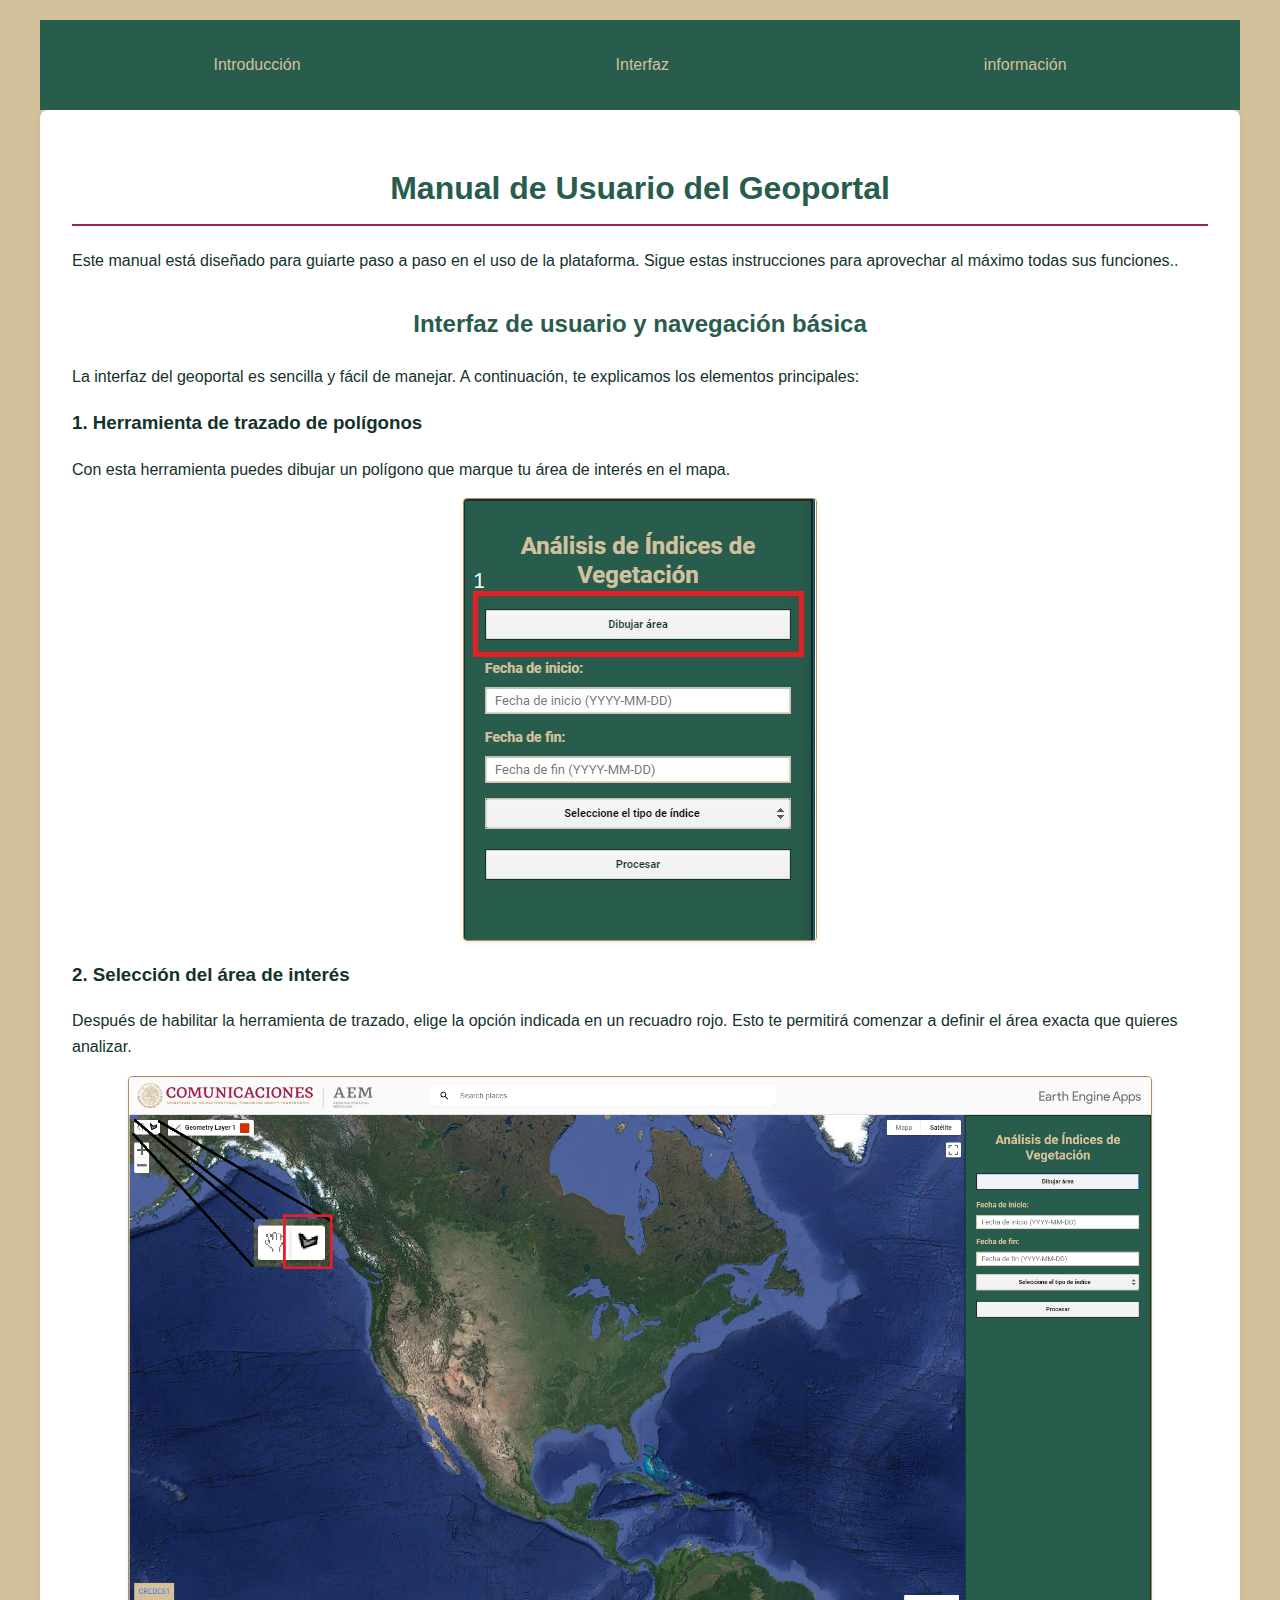
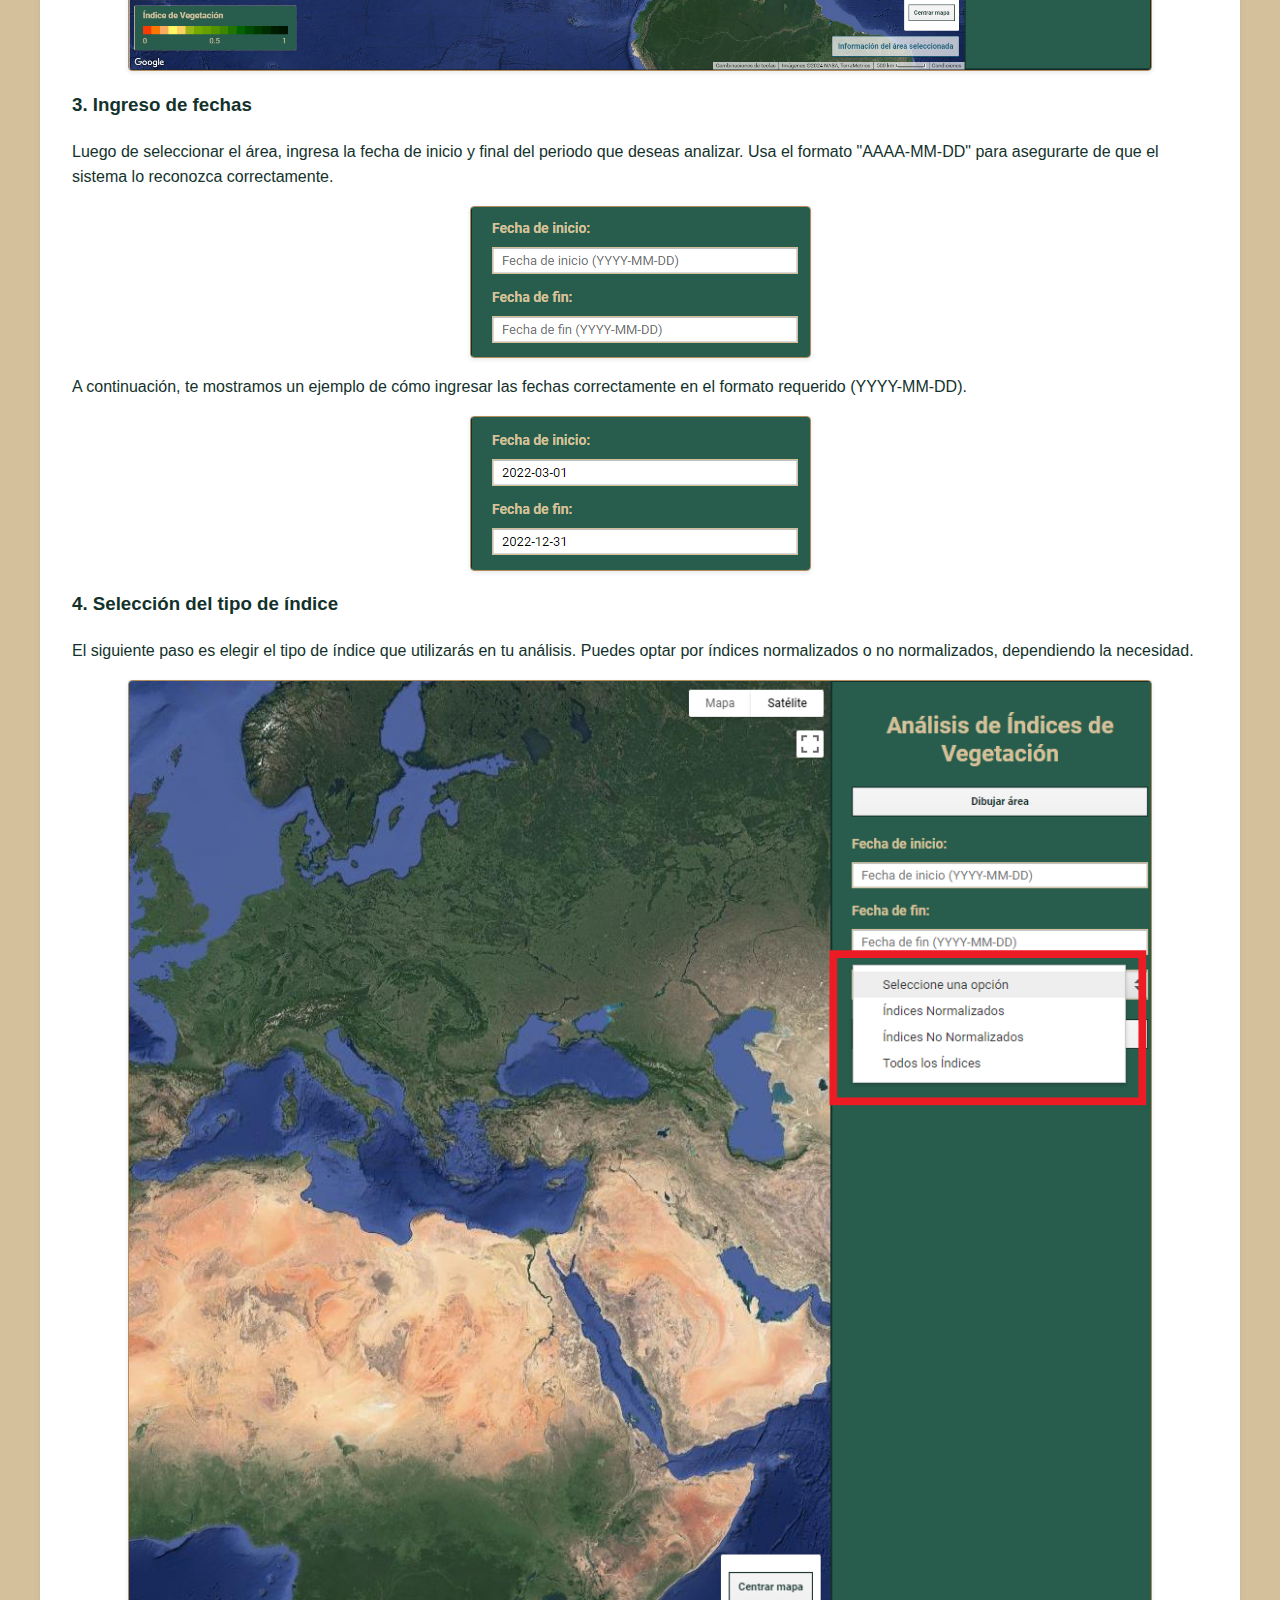
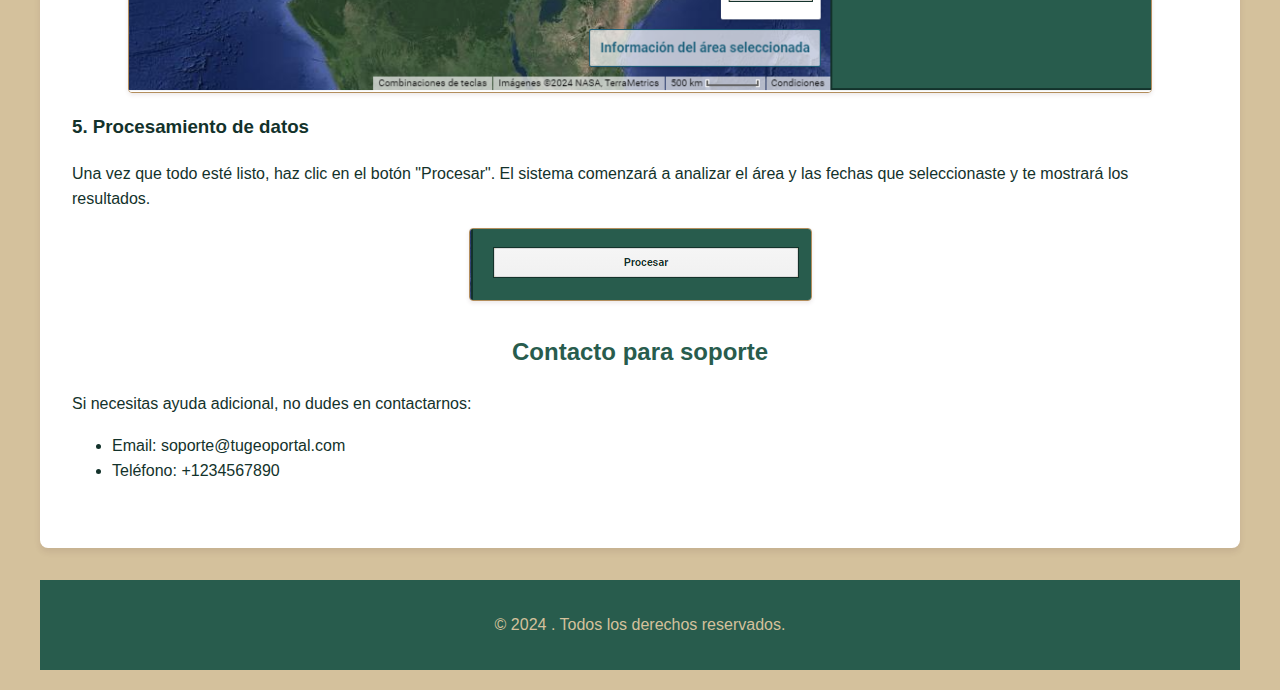
<file: index.html>
<!DOCTYPE html>
<html lang="es">
<head>
    <meta charset="UTF-8">
    <meta name="viewport" content="width=device-width, initial-scale=1.0">
    <title>Manual de Usuario - Geoportal</title>
    <style>
        /* Estilos generales */
        body {
            font-family: 'Segoe UI', Tahoma, Geneva, Verdana, sans-serif;
            line-height: 1.6;
            color: #13322B;
            max-width: 1200px;
            margin: 0 auto;
            padding: 20px;
            background-color: #D4C19C;
        }

        /* Encabezado y navegación */
        header {
            background-color: #285C4D;
            padding: 1rem;
            position: sticky;
            top: 0;
            z-index: 1000;
        }

        nav ul {
            list-style-type: none;
            padding: 0;
            display: flex;
            justify-content: space-around;
            flex-wrap: wrap;
        }

        nav ul li a {
            color: #D4C19C;
            text-decoration: none;
            padding: 0.5rem 1rem;
            border-radius: 5px;
            transition: background-color 0.3s;
        }

        nav ul li a:hover {
            background-color: #9D2449;
        }

        /* Contenido principal */
        main {
            background-color: #fff;
            padding: 2rem;
            border-radius: 8px;
            box-shadow: 0 4px 6px rgba(78, 35, 46, 0.1);
        }

        h1, h2 {
            color: #285C4D;
            text-align: center;
        }

        h1 {
            border-bottom: 2px solid #9D2449;
            padding-bottom: 10px;
        }

        /* Secciones */
        section {
            margin-bottom: 2rem;
        }

        /* Imágenes y capturas de pantalla */
        .imagen-ejemplo {
            display: block;
            max-width: 80%;
            height: auto;
            margin: 1rem auto;
            border: 1px solid #B38E5D;
            border-radius: 4px;
            box-shadow: 0 2px 4px rgba(78, 35, 46, 0.1);
        }

        .imagen-grande {
            max-width: 90%;
        }

        /* Botones y elementos interactivos */
        .btn {
            display: block;
            width: 200px;
            background-color: #285C4D;
            color: #D4C19C;
            padding: 0.5rem 1rem;
            border-radius: 5px;
            text-decoration: none;
            transition: background-color 0.3s;
            text-align: center;
            margin: 1rem auto;
        }

        .btn:hover {
            background-color: #13322B;
        }

        /* Pie de página */
        footer {
            text-align: center;
            margin-top: 2rem;
            padding: 1rem;
            background-color: #285C4D;
            color: #D4C19C;
        }

        /* Responsive */
        @media (max-width: 768px) {
            nav ul {
                flex-direction: column;
            }

            nav ul li {
                margin-bottom: 0.5rem;
            }
        }
    </style>
</head>
<body>
    <header>
        <nav>
            <ul>
                <li><a href="#introduccion">Introducción</a></li>
                <li><a href="#interfaz">Interfaz</a></li>
                <li><a href="#acceso">información</a></li>
            </ul>
        </nav>
    </header>

    <main>
        <section id="introduccion">
            <h1>Manual de Usuario del Geoportal</h1>
            <p>Este manual está diseñado para guiarte paso a paso en el uso de la plataforma. Sigue estas instrucciones para aprovechar al máximo todas sus funciones..</p>
        </section>

        <section id="interfaz">
            <h2>Interfaz de usuario y navegación básica</h2>
            <p>La interfaz del geoportal es sencilla y fácil de manejar. A continuación, te explicamos los elementos principales:</p>
            
            <h3>1. Herramienta de trazado de polígonos</h3>
            <p>Con esta herramienta puedes dibujar un polígono que marque tu área de interés en el mapa.</p>
            <img src="../html/ayuda/1ayuda.jpg" alt="Herramienta de trazado de polígonos" class="imagen-ejemplo">

            <h3>2. Selección del área de interés</h3>
            <p>Después de habilitar la herramienta de trazado, elige la opción indicada en un recuadro rojo. Esto te permitirá comenzar a definir el área exacta que quieres analizar.</p>
            <img src="../html/ayuda/2 recorte.PNG" alt="Selección del área de interés" class="imagen-ejemplo imagen-grande">

            <h3>3. Ingreso de fechas</h3>
            <p>Luego de seleccionar el área, ingresa la fecha de inicio y final del periodo que deseas analizar. Usa el formato "AAAA-MM-DD" para asegurarte de que el sistema lo reconozca correctamente.</p>
            <img src="../html/ayuda/3_recorte.PNG" alt="Ingreso de fechas" class="imagen-ejemplo">
            
            <p>A continuación, te mostramos un ejemplo de cómo ingresar las fechas correctamente en el formato requerido (YYYY-MM-DD).</p>
            <img src="../html/ayuda/4_recorte.PNG" alt="Ejemplo de ingreso de fechas" class="imagen-ejemplo">

            <h3>4. Selección del tipo de índice</h3>
            <p>El siguiente paso es elegir el tipo de índice que utilizarás en tu análisis. Puedes optar por índices normalizados o no normalizados, dependiendo la necesidad.</p>
            <img src="../html/ayuda/5_recorte.png" alt="Selección del tipo de índice" class="imagen-ejemplo imagen-grande">

            <h3>5. Procesamiento de datos</h3>
            <p>Una vez que todo esté listo, haz clic en el botón "Procesar". El sistema comenzará a analizar el área y las fechas que seleccionaste y te mostrará los resultados.</p>
            <img src="../html/ayuda/6_recorte.PNG" alt="Botón de procesamiento" class="imagen-ejemplo">
        </section>

        <section id="contacto">
            <h2>Contacto para soporte</h2>
            <p>Si necesitas ayuda adicional, no dudes en contactarnos:</p>
            <ul>
                <li>Email: soporte@tugeoportal.com</li>
                <li>Teléfono: +1234567890</li>
            </ul>
        </section>
    </main>

    <footer>
        <p>&copy; 2024 . Todos los derechos reservados.</p>
    </footer>
</body>
</html>
</file>
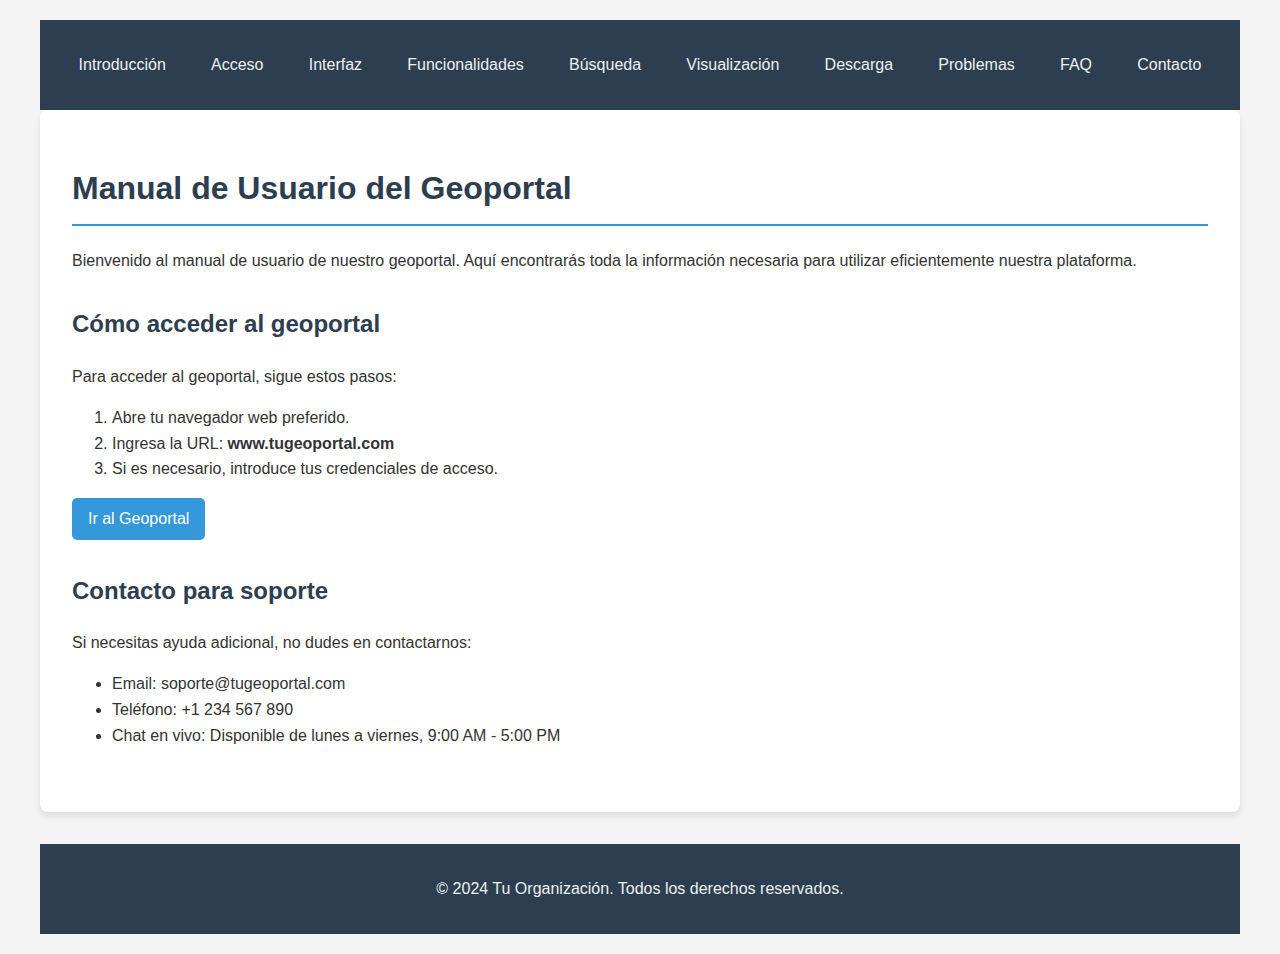
<file: .vscode/index.html>
<!DOCTYPE html>
<html lang="es">
<head>
    <meta charset="UTF-8">
    <meta name="viewport" content="width=device-width, initial-scale=1.0">
    <title>Manual de Usuario - Geoportal</title>
    <style>
        /* Estilos generales */
        body {
            font-family: 'Segoe UI', Tahoma, Geneva, Verdana, sans-serif;
            line-height: 1.6;
            color: #333;
            max-width: 1200px;
            margin: 0 auto;
            padding: 20px;
            background-color: #f4f4f4;
        }

        /* Encabezado y navegación */
        header {
            background-color: #2c3e50;
            padding: 1rem;
            position: sticky;
            top: 0;
            z-index: 1000;
        }

        nav ul {
            list-style-type: none;
            padding: 0;
            display: flex;
            justify-content: space-around;
            flex-wrap: wrap;
        }

        nav ul li a {
            color: #ecf0f1;
            text-decoration: none;
            padding: 0.5rem 1rem;
            border-radius: 5px;
            transition: background-color 0.3s;
        }

        nav ul li a:hover {
            background-color: #34495e;
        }

        /* Contenido principal */
        main {
            background-color: #fff;
            padding: 2rem;
            border-radius: 8px;
            box-shadow: 0 4px 6px rgba(0, 0, 0, 0.1);
        }

        h1, h2 {
            color: #2c3e50;
        }

        h1 {
            border-bottom: 2px solid #3498db;
            padding-bottom: 10px;
        }

        /* Secciones */
        section {
            margin-bottom: 2rem;
        }

        /* Imágenes y capturas de pantalla */
        img {
            max-width: 100%;
            height: auto;
            border: 1px solid #ddd;
            border-radius: 4px;
            margin: 1rem 0;
        }

        /* Botones y elementos interactivos */
        .btn {
            display: inline-block;
            background-color: #3498db;
            color: #fff;
            padding: 0.5rem 1rem;
            border-radius: 5px;
            text-decoration: none;
            transition: background-color 0.3s;
        }

        .btn:hover {
            background-color: #2980b9;
        }

        /* Pie de página */
        footer {
            text-align: center;
            margin-top: 2rem;
            padding: 1rem;
            background-color: #2c3e50;
            color: #ecf0f1;
        }

        /* Responsive */
        @media (max-width: 768px) {
            nav ul {
                flex-direction: column;
            }

            nav ul li {
                margin-bottom: 0.5rem;
            }
        }
    </style>
</head>
<body>
    <header>
        <nav>
            <ul>
                <li><a href="#introduccion">Introducción</a></li>
                <li><a href="#acceso">Acceso</a></li>
                <li><a href="#interfaz">Interfaz</a></li>
                <li><a href="#funcionalidades">Funcionalidades</a></li>
                <li><a href="#busqueda">Búsqueda</a></li>
                <li><a href="#visualizacion">Visualización</a></li>
                <li><a href="#descarga">Descarga</a></li>
                <li><a href="#problemas">Problemas</a></li>
                <li><a href="#faq">FAQ</a></li>
                <li><a href="#contacto">Contacto</a></li>
            </ul>
        </nav>
    </header>

    <main>
        <section id="introduccion">
            <h1>Manual de Usuario del Geoportal</h1>
            <p>Bienvenido al manual de usuario de nuestro geoportal. Aquí encontrarás toda la información necesaria para utilizar eficientemente nuestra plataforma.</p>
        </section>

        <section id="acceso">
            <h2>Cómo acceder al geoportal</h2>
            <p>Para acceder al geoportal, sigue estos pasos:</p>
            <ol>
                <li>Abre tu navegador web preferido.</li>
                <li>Ingresa la URL: <strong>www.tugeoportal.com</strong></li>
                <li>Si es necesario, introduce tus credenciales de acceso.</li>
            </ol>
            <a href="#" class="btn">Ir al Geoportal</a>
        </section>

        <!-- Añade el resto de las secciones siguiendo un formato similar -->

        <section id="contacto">
            <h2>Contacto para soporte</h2>
            <p>Si necesitas ayuda adicional, no dudes en contactarnos:</p>
            <ul>
                <li>Email: soporte@tugeoportal.com</li>
                <li>Teléfono: +1 234 567 890</li>
                <li>Chat en vivo: Disponible de lunes a viernes, 9:00 AM - 5:00 PM</li>
            </ul>
        </section>
    </main>

    <footer>
        <p>&copy; 2024 Tu Organización. Todos los derechos reservados.</p>
    </footer>
</body>
</html>
</file>
